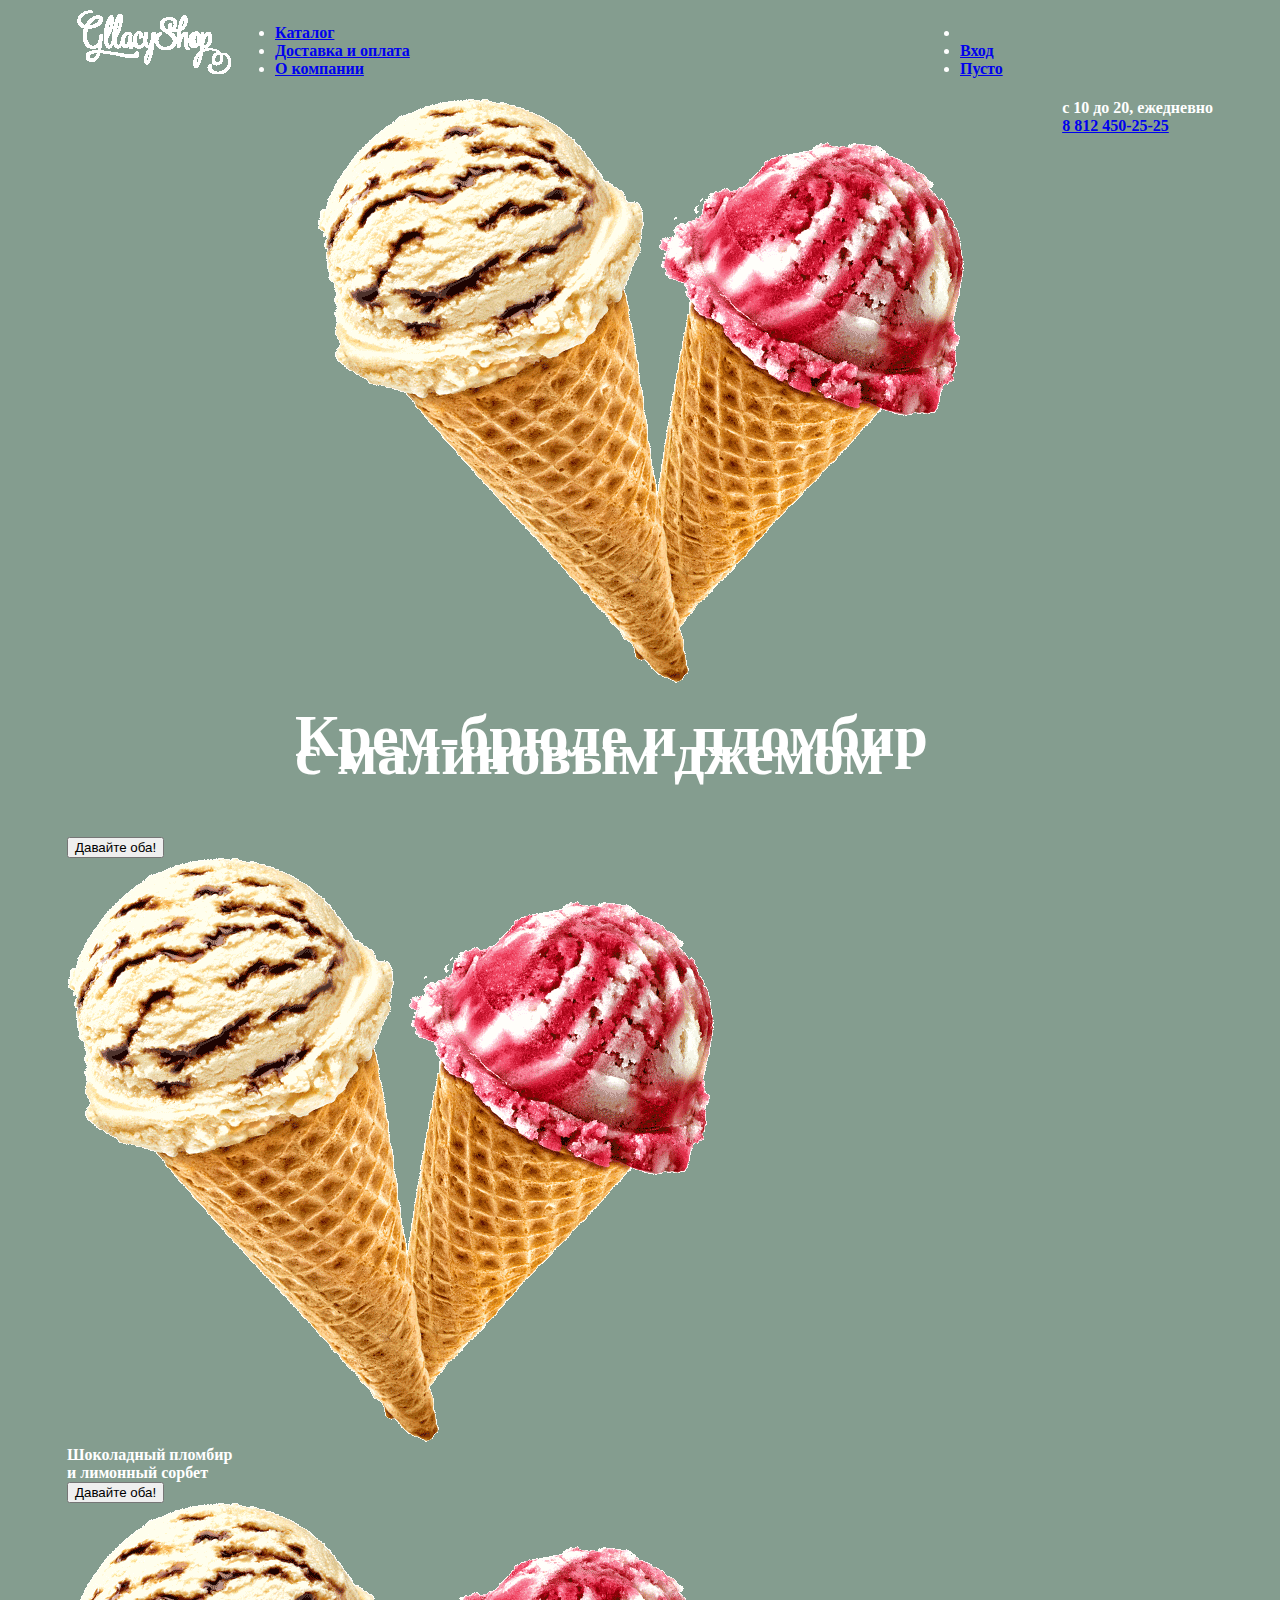
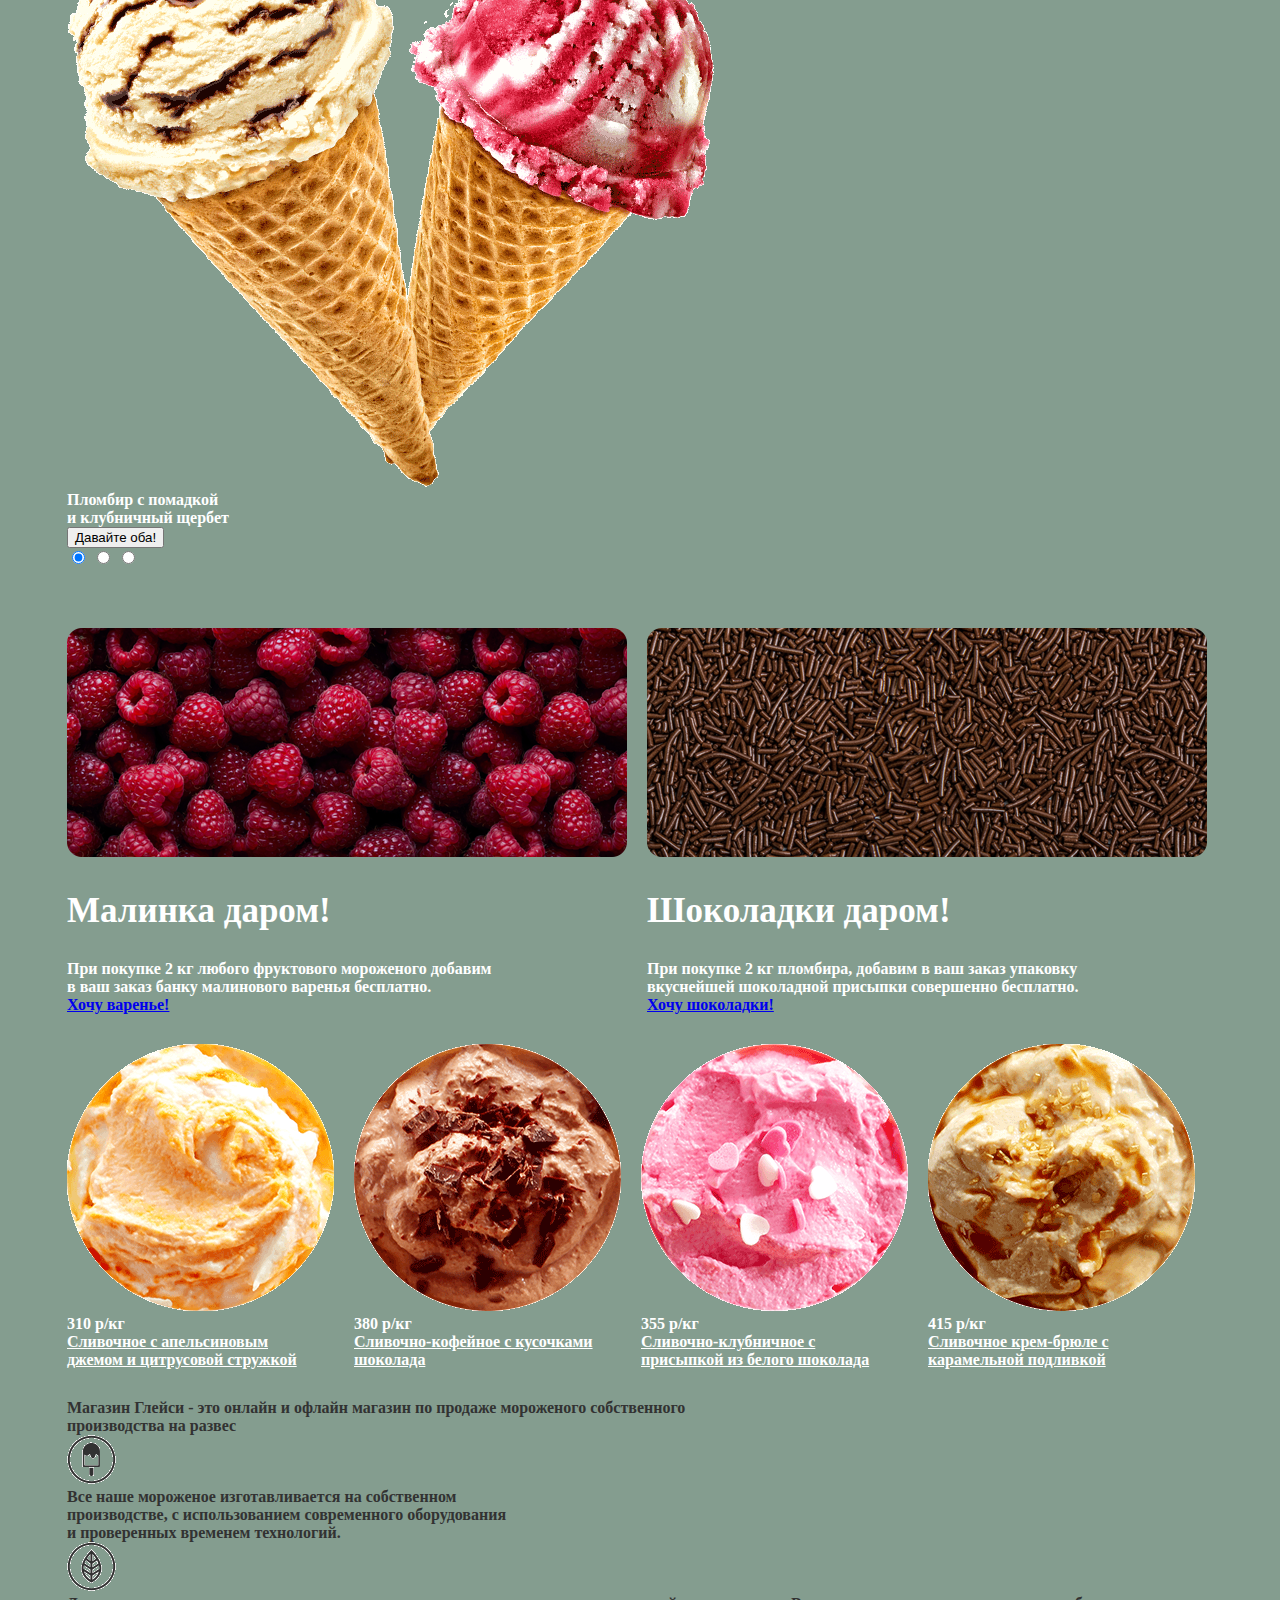
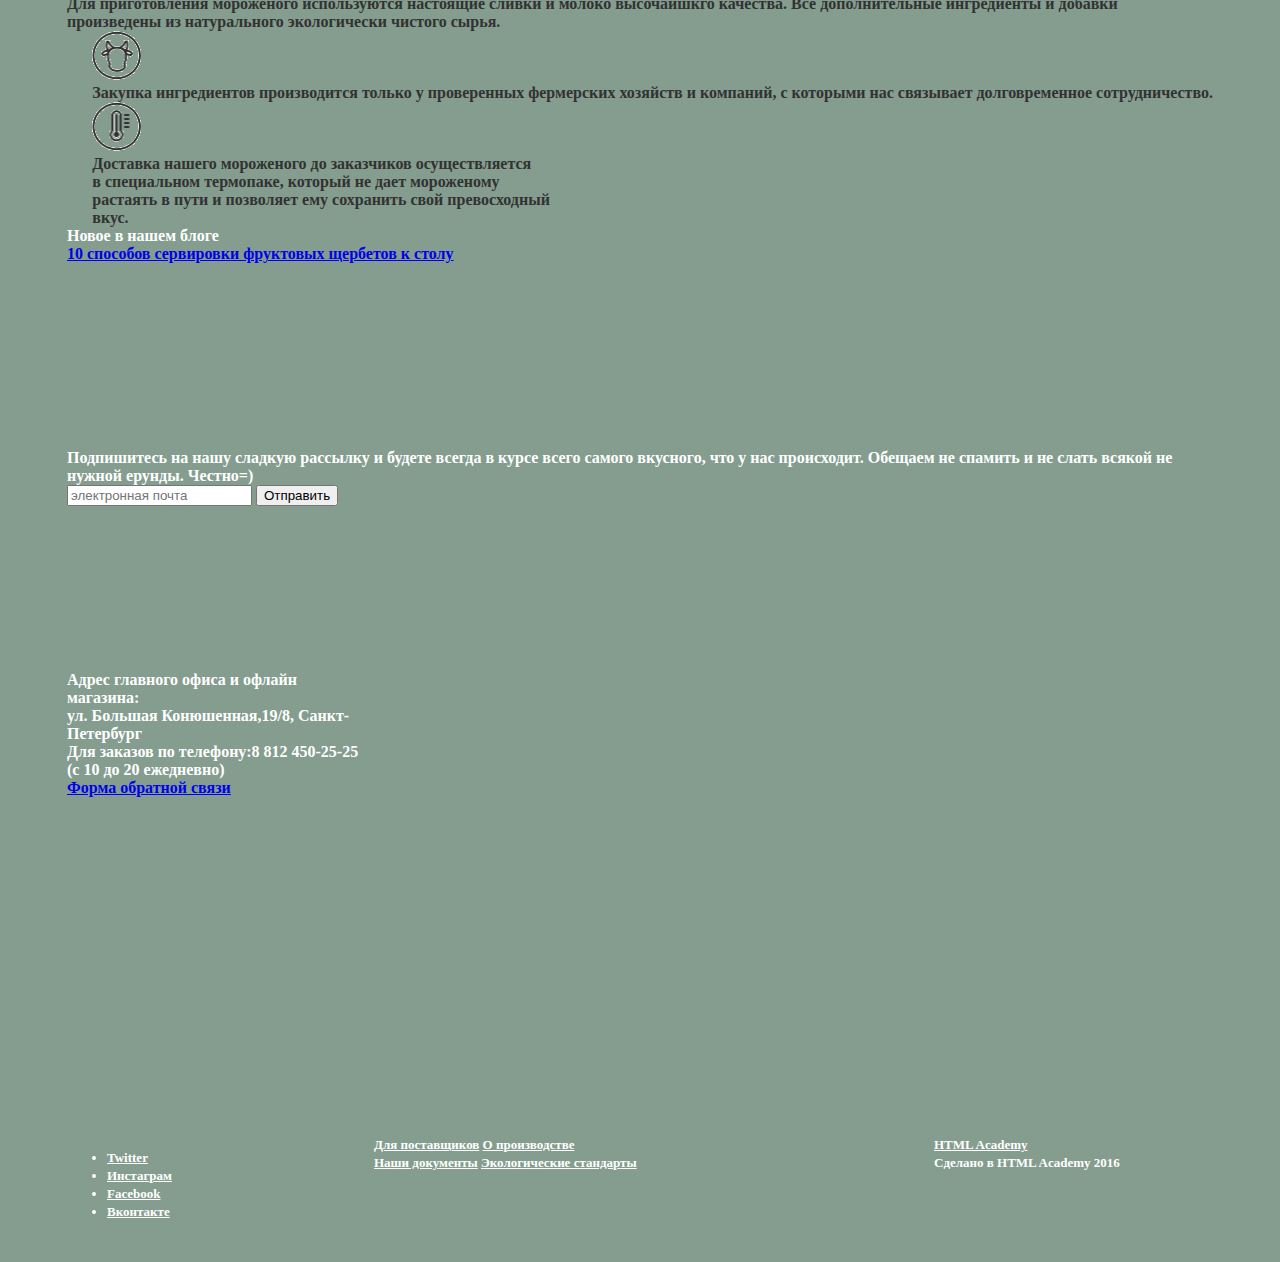
<file: index.html>
<!DOCTYPE html>  
<html lang="ru">
    <head>
        <meta charset="utf-8">
        <title> Глейси</title>
        <link href="css/style.css" rel="stylesheet">
    </head>
    <body>
        <header class="main-header">
            <div class="container  clearfix">
                <nav class="main-navigation">
                     <div class="index-logo">
                        <img src="img/logo.png" width= "154"  height= "64" alt="gllasy">
                    </div>
                    <ul class="navigation">
                        <li>
                            <a href="#">Каталог</a>
                        </li>
                        <li>
                            <a href="#">Доставка и оплата</a>
                        </li>
                        <li>
                            <a href="#">О компании</a>
                        </li>  
                    </ul>
                </nav>
                <div class="user-block">
                    <ul>
                        <li>
                            <a href="#"></a>
                        </li>
                        <li>
                            <a href="#">Вход</a>
                        </li>
                        <li>
                             <a href="#">Пусто</a>
                            <div class="list"></div>
                        </li>
                    </ul> 
                </div>
        </div>
        </header>
        <main class="main ">
          <div class="container clearfix"><!--отс-->
            <div class="contact">
                <div class="time">c 10 до 20, ежедневно</div>
                <div><a href="tel:88124502525">8 812 450-25-25</a></div>
            </div>
          <div class="main-photo">
                <div class="center">
                    <div class="photo-slaid1">                             <!--отступ-->
                        <img src="img/ice-cr-mail-foto.png" width="647" height="584" alt="photo">
                    </div>    
                    <div class="mail-name"> <h1>Крем-брюле и пломбир<br>
                        с малиновым джемом</h1>
                    </div>
                    <form action="#" method="post">
                        <input type="submit" value="Давайте оба!">
                    </form>
                </div><!--отступ-->
                <div class="photo-slaid2">                             <!--отступ-->
                <img src="img/ice-cr-mail-foto.png" width="647" height="584" alt="photo">
                <div>Шоколадный пломбир<br>
                    и лимонный сорбет
                </div>
                <form action="#" method="post">
                    <input type="submit" value="Давайте оба!">
                </form>
              </div>
               <div class="photo-slaid3">                             <!--отступ-->
                <img src="img/ice-cr-mail-foto.png" width="647" height="584" alt="photo">
                <div>Пломбир с помадкой<br>
                    и клубничный щербет
                </div>
                <form action="#" method="post">
                    <input type="submit" value="Давайте оба!">
                </form>
              </div>   
            </div>
            <div class="slaid">
                <input type="radio" name="one"  checked> 
                <input type="radio" name="two">
                <input type="radio" name="three">
            </div>
            <div class="contener-promo clearfix">
                <div class="promo">
                    <img src="img/raspberry-free.png"  width="560" height="229" alt="photo-malina">
                    <div class="promo-malinka">
                        <h2>Малинка даром!</h2>
                        <div>При покупке 2 кг любого фруктового мороженого
                                добавим<br> в ваш заказ банку малинового варенья бесплатно.
                        </div>
                    </div>
                    <a href="#">Хочу варенье!</a>
                </div>
                <div class="promo">
                    <img src="img/chocolat-free.png" width="560" height="229" alt="photo-chocolat">
                    <div class="promo-chokolat">
                        <h2>Шоколадки даром!</h2>
                        <div>При покупке 2 кг пломбира,
                            добавим в ваш заказ упаковку<br> вкуснейшей шоколадной 
                            присыпки совершенно бесплатно.
                        </div>
                    </div>
                    <a href="#">Хочу шоколадки!</a>
                </div>
            </div>      
            <div class="gallery">
                <div class="round-foto">
                    <div class="hit" ></div>
                    <img src="img/cream-with-orange-marmalade.png" width="267" height="267" alt="cream-with-orange-marmalade">
                    <div class="hit-price-orange">
                        <div>310 p/кг</div>
                    </div>
                    <div class="ice-name">
                        <a href="#">Сливочное с апельсиновым <br>
                            джемом и цитрусовой стружкой</a>
                    </div>
                </div>
                <div class="round-foto">
                    <div class="hit" ></div>
                    <img src="img/cream-coffee-with-chocolate-chips.png" width="267" height="267" alt="cream-coffee-with-chocolate-chips">
                    <div class="hit-price-cof">
                        <div>380 p/кг</div>
                    </div>
                    <div class="ice-name">   
                        <a href="#">Сливочно-кофейное с кусочками<br>
                            шоколада</a>
                    </div>
                </div>
                <div class="round-foto">
                    <div class="hit" ></div>
                    <img src="img/cream-strawberry-with-white-chocolate.png" width="267" height="267" alt="cream-strawberry-with-white-chocolate">
                    <div class="hit-price-str">
                        <div>355 p/кг</div>
                    </div>
                    <div class="ice-name">
                        <a href="#">Сливочно-клубничное с<br>
                            присыпкой из белого шоколада</a>
                    </div>
                </div> 
                <div class="round-foto">
                    <div class="hit" ></div>
                    <img src="img/cream-brulee-with-caramel-cream.png" width="267" height="267" alt="cream-brulee-with-caramel-cream">
                    <div class="hit-price-cr">
                        <div>415 p/кг</div>
                    </div>
                    <div class="ice-name">
                        <a href="#">Сливочное крем-брюле с<br>
                            карамельной подливкой</a>
                    </div>   
                </div>   
            </div>
            <div class="about-us">
                <div class="aboat-us-title">Магазин Глейси - это онлайн и офлайн магазин по продаже 
                    мороженого собственного<br> производства на развес</div>
                <div class="about-us-left">
                    <div class="icon icon-ice-cr">
                        <img src="img/icon-ice-cr.png" width="49" height="49" alt="icon-ice-cr">
                            <div>Все наше мороженое изготавливается на собственном<br> производстве,
                                с использованием современного оборудования<br> и проверенных временем
                                технологий.</div>
                    </div>
                    <div class="icon icon-leaf">
                        <img src="img/icon-leaf.png" width="49" height="49" alt="icon-leaf">
                            <div>Для приготовления мороженого используются настоящие
                                сливки и молоко высочайшкго качества. Все дополнительные ингредиенты
                                и добавки произведены из натурального экологически чистого сырья.</div>
                    </div>
                </div>
                <div class="about-us-right">
                    <div class="icon icon-cow">
                        <img src="img/icon-cow.png" width="49" height="49" alt="icon-cow">
                        <div>Закупка ингредиентов производится только у проверенных
                            фермерских хозяйств и компаний, с которыми нас связывает долговременное
                            сотрудничество.</div>
                    </div>
                    <div class="icon">
                        <img src="img/icon-therm.png" width="49" height="49" alt="icon-therm">
                        <div>Доставка нашего мороженого до заказчиков осуществляется<br>
                            в специальном термопаке, который не дает мороженому<br> растаять
                            в пути и позволяет ему сохранить свой превосходный<br> вкус.</div>
                    </div>
                </div>    
            </div >
            <div class="news">
                <div class="left">
                    <div>
                        <div>Новое в нашем блоге</div>
                        <a href="#">10 способов сервировки фруктовых  щербетов к столу</a> 
                    </div>
                </div>
                <div class="right">
                    <div>Подпишитесь на нашу сладкую рассылку и будете всегда в курсе
                        всего самого вкусного, что у нас происходит. Обещаем не спамить
                        и не слать всякой не нужной ерунды. Честно=)</div>
                    <form action="#" method="post">
                        <input type="text" name="name" value="" placeholder="электронная почта">
                        <input type="submit" value="Отправить">
                    </form>
                </div>    
            </div>
            <div class="map">
              <div class="address">
                    <div>Адрес главного офиса и офлайн магазина:</div>
                    <div>ул. Большая Конюшенная,19/8, Санкт-Петербург</div>
                    <div>Для заказов по телефону:8 812 450-25-25</div>
                  <div>(с 10 до 20 ежедневно)</div>
               </div>
              <a href="#">Форма обратной связи</a> 
           </div>
          </div><!--отс-->
        </main>
        <footer class="main-footer">
            <div class="container">
                <ul class="social-list">
                    <li class="social-item">
                        <a href="#" class="social-link social-link-tv">Twitter</a>
                    </li>  
                    <li class="social-item">
                       <a href="#" class="social-link social-link-inst">Инстаграм</a>
                    </li>
                    <li class="social-item">
                        <a href="#" class="social-link social-link-fb">Facebook</a>
                    </li>      
                    <li class="social-item">
                       <a href="#" class="social-link social-link-vk">Вконтакте</a>
                    </li>
                </ul>
                <div class="inf">
                    <div class="footer-left">
                        <a href="#">Для поставщиков</a>
                        <a href="#">О производстве</a>
                    </div>
                    <div class="footer-right">
                        <a href="#">Наши документы</a>
                        <a href="#">Экологические стандарты</a>
                    </div>
                </div>
                <div class="footer-copyright">
                    <a class="btn" href="https://htmlacademy.ru">HTML Academy</a>
                    <div>Сделано в HTML Academy   2016</div>
                </div>
            </div>
        </footer>    
    </body>
</html>
</file>
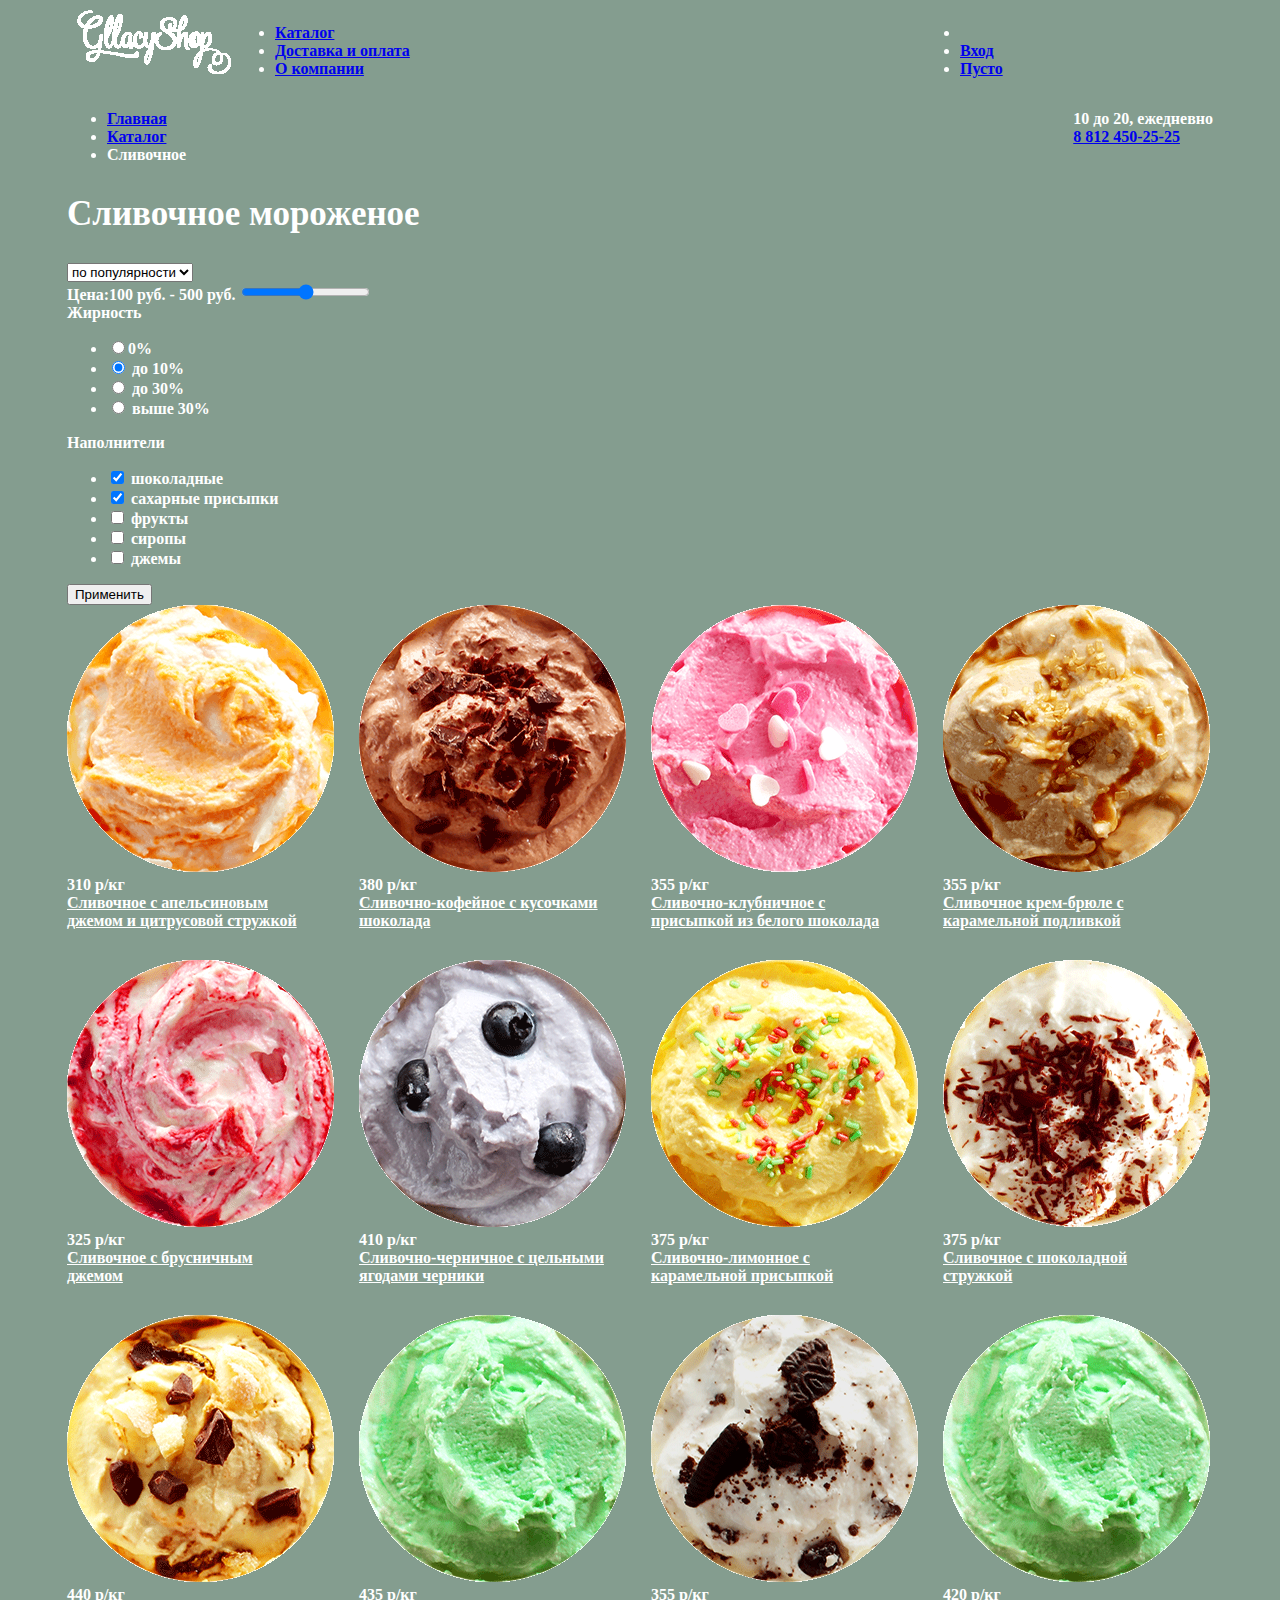
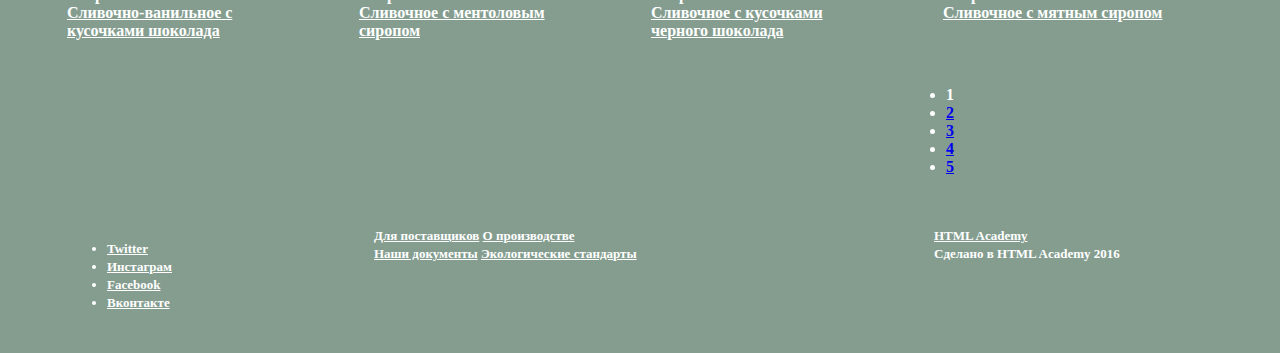
<file: catalog.glasy.html>
<!DOCTYPE html>  
<html lang="ru">
    <head>
        <meta charset="utf-8">
        <title> Глейси</title>
        <link href="css/style.css" rel="stylesheet">
    </head>
    <body>
        <header class="main-header">
            <div class="container  clearfix">
                <nav class="main-navigation">
                     <div class="index-logo">
                        <img src="img/logo.png" width= "154"  height= "64" alt="gllasy">
                    </div>
                    <ul class="navigation">
                        <li>
                            <a href="#">Каталог</a>
                        </li>
                        <li>
                            <a href="#">Доставка и оплата</a>
                        </li>
                        <li>
                            <a href="#">О компании</a>
                        </li>  
                    </ul>
                </nav>
                <div class="user-block">
                    <ul>
                        <li>
                            <a href="#"></a>
                        </li>
                        <li>
                            <a href="#">Вход</a>
                        </li>
                        <li>
                             <a href="#">Пусто</a>
                            <div class="list"></div>
                        </li>
                    </ul> 
                </div>
        </div>
        </header>
        <main class="container clearfix">
            <div class="contact">
                <div> 10 до 20, ежедневно</div>
                <div><a href="tel:88124502525">8 812 450-25-25</a></div>
            </div>
            <div class="breadscrumbs">
                <ul>
                    <li>
                        <a href="#">Главная</a>
                    </li>
                    <li>
                        <a href="#">Каталог</a>
                    </li>
                    <li>Сливочное</li>
                </ul>
            </div> 
            <h2>Сливочное мороженое</h2>
                <div class="selection">
                    <form action="#" method="post">
                        <div class="sorting-1">
                            <select name="sorting">
                                <option value="popylarity">по популярности</option>
                            </select>
                            <div class="price">
                                <label for="prise">Цена:100 руб. - 500 руб.</label>
                                <input type="range" min="100" max="500">
                            </div>    
                            <div class="fatness">Жирность
                                <ul>
                                    <li>
                                        <label>
                                            <input type="radio" name="selection-pr" value="0%"
                                            >0%
                                        </label>
                                    </li>
                                    <li>
                                        <label>
                                            <input type="radio" name="selection-pr" value="до 10%" checked>
                                            до 10%
                                        </label>
                                    </li>
                                    <li>
                                        <label>
                                            <input type="radio" name="selection-pr" value="до 30%">
                                            до 30%
                                        </label>
                                    </li>
                                    <li>
                                        <label>
                                            <input type="radio" name="selection-pr" value="выше 30%">
                                            выше 30%
                                        </label>
                                    </li>
                                </ul>
                            </div>
                        </div>
                        <div class="sorting-2">
                            <div class="topping">Наполнители
                                <ul>
                                    <li>
                                        <input type="checkbox" name="topping" id="chocolat" checked>
                                        <label for="chocolat"> шоколадные</label>
                                    </li>
                                    <li>
                                        <input type="checkbox" name="topping" id="sugar" checked>
                                        <label for="sugar"> сахарные присыпки</label>
                                    </li>
                                    <li>
                                        <input type="checkbox" name="topping" id="fruit" >
                                        <label for="fruit">фрукты</label>
                                    </li>
                                    <li>
                                        <input type="checkbox" name="topping" id="syrup" >
                                        <label for="syrup"> сиропы</label>
                                    </li>
                                    <li>
                                        <input type="checkbox" name="topping" id="jam" >
                                        <label for="jam"> джемы</label>
                                    </li>
                                </ul>
                            </div>   
                            <input type="submit" value="Применить">
                        </div>
                    </form>
                </div>
            <div class="main-gallery">
                <div class="column-1">
                    <div class="round-foto">
                        <img src="img/cream-with-orange-marmalade.png" width="267" height="267" alt="cream-with-orange-marmalade.png">
                        <div class="hit-price-orange">
                            <div>310 p/кг</div>
                        </div>
                        <div class="ice-name">
                            <a href="#">Сливочное с апельсиновым <br>
                                джемом и цитрусовой стружкой</a>
                        </div>
                    </div>
                    <div class="round-foto">
                        <img src="img/cream-with-cranberry-jam.png" width="267" height="267" alt="cream-with-cranberry-jam">
                        <div class="hit-price-brusn">
                           <div>325 p/кг</div>
                        </div>
                        <div class="ice-name">
                        <a href="#">Сливочное с брусничным<br> джемом</a>
                    </div>
                    </div>
                    <div class="round-foto">
                        <img src="img/cream-vanilla-with-chocolate-chips.png" width="267" height="267" alt="cream-vanilla-with-chocolate-chips">
                        <div class="hit-price-vanil">
                            <div>440 p/кг</div>
                        </div>
                        <div class="ice-name">
                            <a href="#">Сливочно-ванильное с<br>
                                кусочками шоколада</a>
                        </div>
                    </div>
                </div>
                <div class="column-2">
                    <div class="round-foto">
                        <img src="img/cream-coffee-with-chocolate-chips.png" width="267" height="267" alt="cream-coffee-with-chocolate-chips">
                        <div class="hit-price-cofe">
                            <div>380 p/кг</div>
                        </div>
                        <div class="ice-name">
                            <a href="#">Сливочно-кофейное с кусочками<br> шоколада</a>
                        </div>
                    </div>
                    <div class="round-foto">
                        <img src="img/cream-bilberry.png" width="267" height="267" alt="cream-bilberry">
                        <div class="hit-price-chern">
                            <div>410 p/кг</div>
                        </div>
                        <div class="ice-name">
                            <a href="#">Сливочно-черничное с цельными<br>ягодами черники</a>
                        </div>
                    </div>
                    <div class="round-foto">
                        <img src="img/cream-with-mint-syrup.png" width="267" height="267" alt="/cream-with-mint-syrup">
                        <div class="hit-price-mentol">
                           <div>435 p/кг</div>
                        </div>
                        <div class="ice-name">
                            <a href="#">Сливочное с ментоловым<br> сиропом</a>
                        </div>
                    </div>
                </div>
                <div class="column-3">
                    <div class="round-foto">
                        <img src="img/cream-strawberry-with-white-chocolate.png" width="267" height="267" alt="cream-strawberry-with-white-chocolate">
                        <div class="hit-price-ctr">
                            <div>355 p/кг</div>
                        </div>
                        <div class="ice-name">
                            <a href="#">Сливочно-клубничное с<br> присыпкой из белого шоколада</a>
                        </div>
                    </div>
                    <div class="round-foto">
                        <img src="img/cream-lemon-with-caramel.png" width="267" height="267" alt="cream-lemon-with-caramel">
                        <div class="hit-price-limon">
                           <div>375 p/кг</div>
                        </div>
                        <div class="ice-name">
                            <a href="#">Сливочно-лимонное с<br>карамельной присыпкой</a>
                        </div>
                    </div>
                    <div class="round-foto">
                        <img src="img/cream-with-pieces-of-dark-chocolate.png" width="267" height="267" alt="cream-with-pieces-of-dark-chocolate">
                        <div class="hit-price-choc">
                            <div>355 p/кг</div>
                        </div>
                        <div class="ice-name">
                            <a href="#">Сливочное с кусочками <br> черного шоколада</a>
                        </div>
                    </div>
                </div>
                <div class="column-4">
                    <div class="round-foto">
                        <img src="img/cream-brulee-with-caramel-cream.png" width="267" height="267" alt="cream-brulee-with-caramel-cream">
                        <div class="hit-price-cr-br">
                            <div>355 p/кг</div>
                        </div>
                        <div class="ice-name">
                            <a href="#">Сливочное крем-брюле с<br> карамельной подливкой</a>
                        </div>
                    </div>
                    <div class="round-foto">
                        <img src="img/cream-with-chocolate-chips.png" width="267" height="267" alt="cream-with-chocolate-chips">
                        <div class="hit-price-top-choc">
                           <div>375 p/кг</div>
                        </div>
                        <div class="ice-name">
                            <a href="#">Сливочное  с шоколадной<br>стружкой</a>
                        </div>
                    </div>
                    <div class="round-foto">
                        <img src="img/cream-with-mint-syrup.png" width="267" height="267" alt="cream-with-mint-syrup">
                        <div class="hit-price-mint">
                            <div>420 p/кг</div>
                        </div>
                        <div class="ice-name">
                            <a href="#">Сливочное с мятным сиропом </a>
                        </div>
                    </div>
                </div>
            </div>
            <div class="page ">
                <ul class="pagination-list">
                    <li class="pagination-number pagination-number-active">1</li>
                    <li class="pagination-item">
                         <a href="#" class="pagination-number">2</a>
                    </li>    
                    <li class="pagination-item">
                        <a href="#" class="pagination-number">3</a>
                    </li>
                    <li class="pagination-item">
                        <a href="#" class="pagination-number">4</a>
                    </li>
                    <li class="pagination-item">
                        <a href="#" class="pagination-number">5</a>
                    </li>
                </ul>
        </div>
        </main>    
        <footer class="main-footer">
            <div class="container">
                <ul class="social-list">
                    <li class="social-item">
                        <a href="#" class="social-link social-link-tv">Twitter</a>
                    </li>  
                    <li class="social-item">
                       <a href="#" class="social-link social-link-inst">Инстаграм</a>
                    </li>
                    <li class="social-item">
                        <a href="#" class="social-link social-link-fb">Facebook</a>
                    </li>      
                    <li class="social-item">
                       <a href="#" class="social-link social-link-vk">Вконтакте</a>
                    </li>
                </ul>
                <div class="inf">
                    <div class="footer-left">
                        <a href="#">Для поставщиков</a>
                        <a href="#">О производстве</a>
                    </div>
                    <div class="footer-right">
                        <a href="#">Наши документы</a>
                        <a href="#">Экологические стандарты</a>
                    </div>
                </div>
                <div class="footer-copyright">
                    <a class="btn" href="https://htmlacademy.ru">HTML Academy</a>
                    <div>Сделано в HTML Academy   2016</div>
                </div>
            </div>
        </footer>    
    </body>
</html>
</file>
<file: css/style.css>
body{
    font-size:16px;
    color: #ffffff;
    font-weight: bold;
    line-height: 18px;
    font-family: "Roboto";
    background: #849d8f;
}
h1{
    font-size:60px;
    color: #ffffff;
    font-weight: bold;
    line-height: 60,35px;
    font-family: "Roboto";
}
h2{
    font-size:35px;
    color: #ffffff;
    font-weight: bold;
    line-height: 41px;
    font-family: "Roboto";
}
.ice-name a {
    color: #ffffff; 
}
.clearfix::after {
    content: "";
    
    display: table;
    clear: both;
}
.container {
    width: 1146px;
    margin: 0 auto;
    padding: 0 0px;
}
.main-navigation {
    float: left;
    min-height: 25px;
    width: 385px;
    margin-left: 10px;
}
.index-logo{
    min-height: 25px;
    display: inline-block;
}
.navigation {
    display: inline-block;  
}
.user-block {
    float: right;
    min-height: 25px;
    width: 293px;  
}
.main-header {
    margin-bottom: 5px;
}
.contact {
    float: right;
}
.photo-slaid1 {
    width: 647px;   
    margin-right: auto;
    margin-left: auto;
}
.mail-name {
    width: 690px;
    min-height: 110px;
    margin-right: auto;
    margin-left: auto;   
}
.slaid {
    width: 87px;
    padding-left: 0px;
    margin-bottom: 60px;
}
.promo {
    float: left;
    width: 560px;
    margin-right: 20px;
}
.promo:last-child {
    margin-right: 0;
    margin-bottom: 30px;
}
.round-foto {
    float: left;
    margin-right: 20px;
    margin-bottom: 30px;
}
.round-foto:last-child {
    margin-right: 0;
} 
.about-us {
    color:#323232;
    clear: both;
    min-height: 300px;
    margin-bottom: 38px;
}
.about-us-title {
    margin-left: 20px;
    margin-top: 35px;
    margin-bottom: 20px;
    font-size:24px;
    color: #625d53;
    font-weight: bold;
    line-height: 30px;
    font-family: "Roboto";
}
.about-us-left{
    float: left;
    margin-right: 20px
}
.about-us-right {
    float: right;
}
.news .left {
    min-height: 222px;
    float: left;
}
.news .right {
    min-height: 222px;
    float: right;
}
.map {
    clear: both;
    min-height: 430px;
}
.address {
    width: 305px;
}
.main-footer {
    margin-top: 35px;
    font-size:13px;
    color: #ffffff;
    font-weight: bold;
    line-height: 18px;
    font-family: "Roboto";
    min-height: 100px;
}
.main-footer a {
   color: #ffffff;   
}
.social-list {
    min-height: 100px;
    float: left;
    width: 267px;
}
.inf {
    min-height: 100px;
    float: left;
    width: 560px;
}
.footer-copyright {
    float: left;
    min-height: 100px;
    width: 265px;
}
.column-1 {
    float: left; 
    width: 267px;
    margin-right: 25px;
}
 
.column-2 {
    float: left;
    width: 267px;
    margin-right: 25px;
}
.column-3 {
    float: left;
    width: 267px;
    margin-right: 25px;
}
.column-4 {
    float: left;
    width: 267px;
    margin-right: 0px;
}
.pagination-list {
    width: 267px;
    float: right
}
</file>
